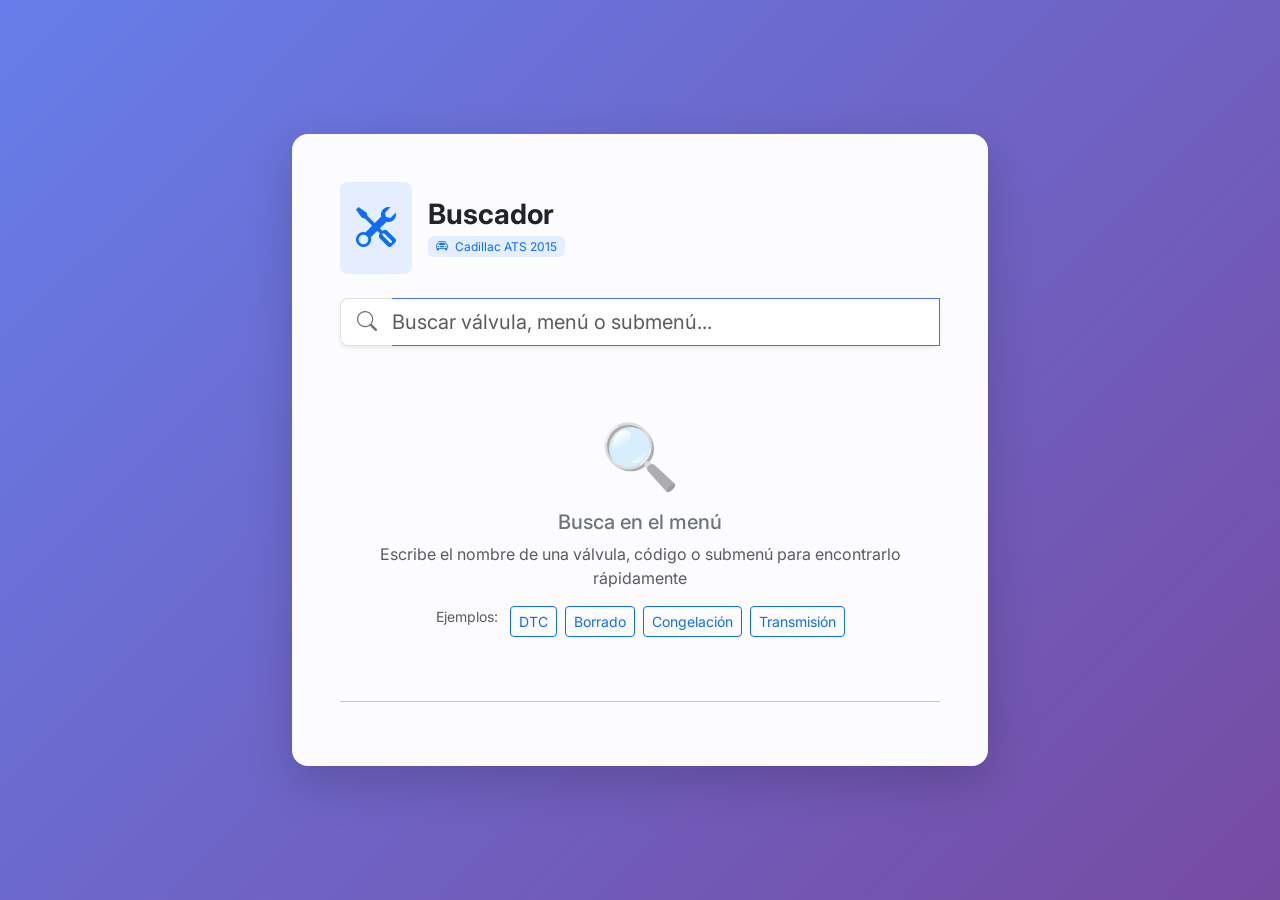
<file: index.html>
<!doctype html>
<html lang="es">
  <head>
    <meta charset="UTF-8" />
    <meta
      name="viewport"
      content="width=device-width, initial-scale=1.0, maximum-scale=1.0, user-scalable=no"
    />
    <title>Buscador</title>

    <!-- Bootstrap 5 -->
    <link
      href="https://cdn.jsdelivr.net/npm/bootstrap@5.3.2/dist/css/bootstrap.min.css"
      rel="stylesheet"
    />
    <!-- Bootstrap Icons -->
    <link
      rel="stylesheet"
      href="https://cdn.jsdelivr.net/npm/bootstrap-icons@1.11.3/font/bootstrap-icons.min.css"
    />
    <!-- Google Fonts (opcional) -->
    <link
      href="https://fonts.googleapis.com/css2?family=Inter:wght@400;500;600;700&display=swap"
      rel="stylesheet"
    />
    <!-- Custom CSS -->
    <link rel="stylesheet" href="css/custom.css" />

    <link
      rel="icon"
      href="data:image/svg+xml,<svg xmlns='http://www.w3.org/2000/svg' viewBox='0 0 100 100'><text y='.9em' font-size='90'>🔧</text></svg>"
    />
  </head>
  <body>
    <div class="container py-4 py-md-5">
      <div class="card shadow-lg border-0 rounded-4">
        <div class="card-body p-4 p-md-5">
          <!-- Header -->
          <div
            class="d-flex flex-wrap align-items-center justify-content-between gap-3 mb-4"
          >
            <div class="d-flex align-items-center gap-3">
              <div class="bg-primary bg-opacity-10 p-3 rounded-3">
                <i class="bi bi-tools fs-1 text-primary"></i>
              </div>
              <div>
                <h1 class="h3 fw-bold mb-0">Buscador</h1>
                <span
                  class="badge bg-primary bg-opacity-10 text-primary fw-normal mt-1"
                  id="modeloBadge"
                >
                  <i class="bi bi-car-front me-1"></i> Cargando...
                </span>
              </div>
            </div>
          </div>

          <!-- Buscador -->
          <div class="mb-4">
            <div class="input-group input-group-lg shadow-sm">
              <span class="input-group-text bg-white border-end-0">
                <i class="bi bi-search text-secondary"></i>
              </span>
              <input
                type="text"
                id="buscador"
                class="form-control border-start-0 ps-0"
                placeholder="Buscar válvula, menú o submenú..."
                autofocus
                autocomplete="off"
              />
              <button
                id="limpiarBtn"
                class="btn btn-outline-secondary border-start-0"
                type="button"
                style="display: none"
              >
                <i class="bi bi-x-lg"></i>
              </button>
            </div>
            <!-- <div class="mt-2">
              <small class="text-muted" id="searchHint">
                <i class="bi bi-lightbulb me-1"></i> Escribe al menos 2
                caracteres para buscar
              </small>
            </div> -->
          </div>

          <!-- Estadísticas -->
          <div
            id="estadisticas"
            class="alert alert-secondary py-2 px-3 mb-3"
            style="display: none"
          >
            <small>
              <i class="bi bi-bar-chart me-1"></i>
              <span id="estadisticasTexto"></span>
            </small>
          </div>

          <!-- Resultados -->
          <div id="resultados" style="min-height: 200px">
            <!-- Estado vacío (se carga con JS) -->
          </div>

          <!-- Footer -->
          <hr class="my-3" />
          <!-- <div
            class="d-flex flex-wrap justify-content-between align-items-center text-muted small"
          >
            <span
              ><i class="bi bi-database me-1"></i>
              <span id="footerModelo">Cadillac ATS 2015</span></span
            >
            <span
              ><i class="bi bi-clock me-1"></i> Búsqueda en tiempo real</span
            >
            <span
              ><i class="bi bi-calendar me-1"></i> <span id="fechaActual"></span
            ></span>
          </div> -->
        </div>
      </div>
    </div>

    <!-- Bootstrap 5 JS -->
    <script src="https://cdn.jsdelivr.net/npm/bootstrap@5.3.2/dist/js/bootstrap.bundle.min.js"></script>
    <!-- Custom JS -->
    <script src="js/script.js"></script>
  </body>
</html>
</file>
<file: css/custom.css>
/* ===== FUENTE GLOBAL ===== */
body {
    font-family: 'Inter', -apple-system, BlinkMacSystemFont, 'Segoe UI', Roboto, Arial, sans-serif;
    background: linear-gradient(135deg, #667eea 0%, #764ba2 100%);
    min-height: 100vh;
    display: flex;
    align-items: center;
}

/* ===== CONTENEDOR PRINCIPAL ===== */
.container {
    max-width: 720px;
}

.card {
    backdrop-filter: blur(10px);
    background: rgba(255, 255, 255, 0.98);
}

/* ===== BUSCADOR ===== */
#buscador:focus {
    box-shadow: none;
    border-color: #4a6cf7;
}

.input-group:focus-within {
    box-shadow: 0 0 0 3px rgba(74, 108, 247, 0.15);
    border-radius: 0.5rem;
}

.input-group .form-control:focus {
    border-color: #4a6cf7;
}

/* ===== RESULTADOS ===== */
#resultados {
    max-height: 55vh;
    overflow-y: auto;
    scroll-behavior: smooth;
}

/* Scroll personalizado */
#resultados::-webkit-scrollbar {
    width: 4px;
}

#resultados::-webkit-scrollbar-track {
    background: #f1f1f1;
    border-radius: 10px;
}

#resultados::-webkit-scrollbar-thumb {
    background: #4a6cf7;
    border-radius: 10px;
}

/* ===== TARJETA DE RESULTADO ===== */
.resultado-item {
    animation: fadeIn 0.3s ease both;
    transition: all 0.2s ease;
    border-left: 4px solid #4a6cf7;
}

.resultado-item:hover {
    transform: translateX(4px);
    box-shadow: 0 4px 12px rgba(0, 0, 0, 0.08);
}

@keyframes fadeIn {
    from {
        opacity: 0;
        transform: translateY(-8px);
    }
    to {
        opacity: 1;
        transform: translateY(0);
    }
}

/* ===== POSICIÓN BADGE ===== */
.badge-position {
    background: #f3e8ff;
    color: #6c63ff;
}

/* ===== ESTADO VACÍO ===== */
.empty-state .display-1 {
    font-size: 4rem;
    opacity: 0.5;
}

/* ===== BOTONES DE EJEMPLO ===== */
.example-btn {
    transition: all 0.2s ease;
}

.example-btn:hover {
    transform: scale(1.05);
}

/* ===== RESPONSIVE ===== */
@media (max-width: 576px) {
    .card-body {
        padding: 1.25rem !important;
    }
    
    #resultados {
        max-height: 50vh;
    }
    
    .empty-state .display-1 {
        font-size: 3rem;
    }
}

/* ===== ANIMACIÓN DE CARGA ===== */
.spinner-custom {
    width: 2.5rem;
    height: 2.5rem;
    border: 3px solid #e8edfe;
    border-top: 3px solid #4a6cf7;
    border-radius: 50%;
    animation: spin 0.8s linear infinite;
}

@keyframes spin {
    to {
        transform: rotate(360deg);
    }
}
</file>
